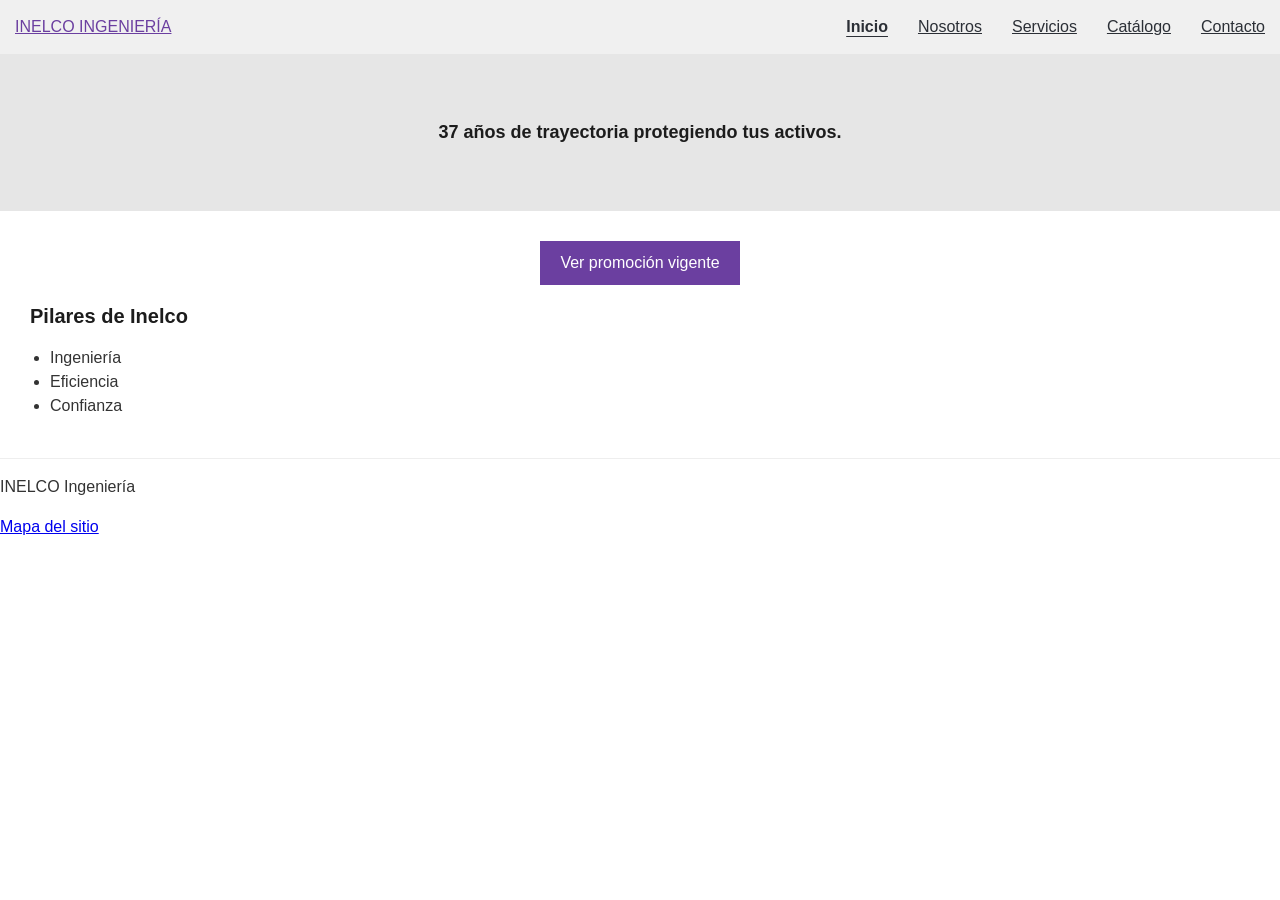
<file: index.html>
<!DOCTYPE html> <!-- html5 y cambiamos el idioma a espanl por defecto-->
<html lang="es">
<head>
    <meta charset="UTF-8"> <!--especificacion para el navegador para que sepa como interpretar los caracteres-->
    <meta name="viewport" content="width=device-width, initial-scale=1.0"> <!--Adaptacion a diferentes tipos de pantallas -->
    <title>Inicio - Inelco Ingeniería</title>
    <link rel="stylesheet" href="style.css">
</head>
<body>

    <header class="encabezado"> <!--cambio de div onclick-->
        <a href="#contenido-principal" class="skip-link">Saltar al contenido principal</a>
        <a class="logo" href="index.html">INELCO INGENIERÍA</a>
        <nav class="menu" aria-label="Navegación principal">
        <ul class="menu-lista">
            <li>
                <a class="enlace" href="index.html" aria-current="page">
                    Inicio
                </a>
            </li>
            <li>
                <a class="enlace" href="nosotros.html">
                    Nosotros
                </a>
            </li>
            <li>
                <a class="enlace" href="servicios.html">
                    Servicios
                </a>
            </li>
            <li>
                <a class="enlace" href="catalogo.html">
                    Catálogo
                </a>
            </li>
            <li>
                <a class="enlace" href="contacto.html">
                    Contacto
                </a>
            </li>
        </ul>
    </nav>
    </header>

    <main id="contenido-principal"> <!--se identifica el contenido principal-->
        <section class="hero" aria-labelledby="titulo-principal"> <!--identificacion para el titulo-->
            <h1 class="hero-text" id="titulo-principal">37 años de trayectoria protegiendo tus activos.</h1> <!--cambio a etiqueta que corresponde a titulo-->
        </section>
        <div class="seccion">
            <!-- H-02: la promoción se abre con este botón, ya no sola a los 2 segundos -->
            <div  class="contenedor-promocion">
                <button type="button" class="boton-falso" id="abrir-promocion">Ver promoción vigente</button>
            </div>
            <h2 class="titulo-falso" id="titulo-pilares">Pilares de Inelco</h2>
            <ul class="lista-pilares">
                <li>Ingeniería</li>
                <li>Eficiencia</li>
                <li>Confianza</li>
            </ul>
        </div>
    </main>

    <!-- H-03: modal con el elemento <dialog>; el fondo queda inactivo y el foco no se escapa -->
    <dialog id="promocion" class="modal"
        aria-labelledby="titulo-promocion"
        aria-describedby="descripcion-promocion">
        <button type="button" class="cerrar-modal" id="cerrar-promocion" aria-label="Cerrar promoción">
            <span aria-hidden="true">×</span>
        </button>
        <h2 class="titulo-falso" id="titulo-promocion">¡ATENCIÓN! Promoción Exclusiva</h2>
        <p class="texto-modal" id="descripcion-promocion">Contratá nuestro servicio de mantenimiento de red de incendios hoy y obtené un 15% de descuento en la primera visita técnica.</p>
        <a class="boton-falso" href="contacto.html">Solicitar ahora</a>
    </dialog>

    <!--footer -->
    <footer class="pie-pagina">
        <p>INELCO Ingeniería</p>
        <!-- H-06: enlace al mapa del sitio desde todas las paginas -->
        <p><a href="mapa-del-sitio.html">Mapa del sitio</a></p>
    </footer>

    <script src="script.js"></script>
</body>
</html>
</file>
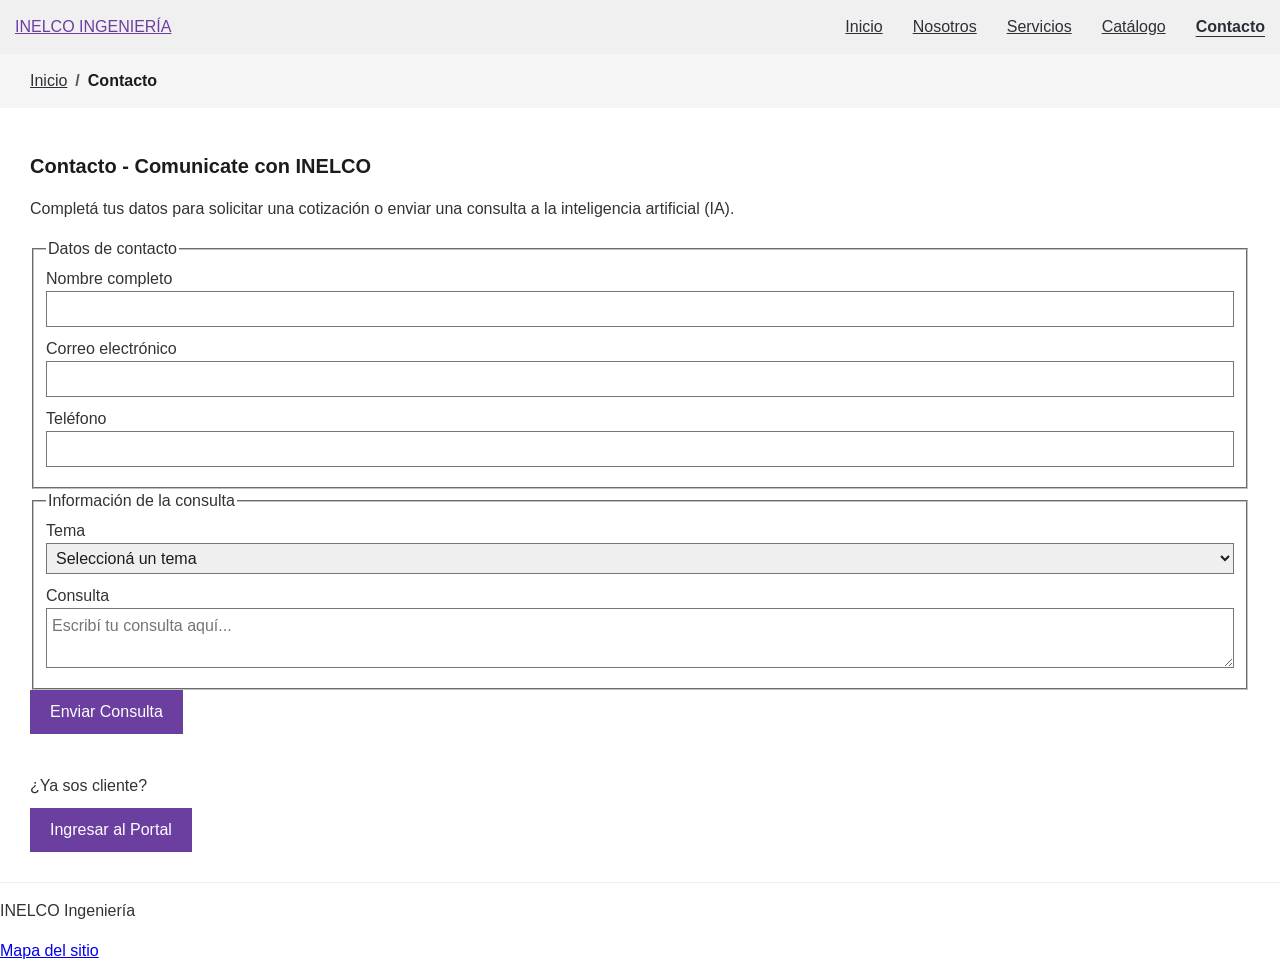
<file: contacto.html>
<!DOCTYPE html>
<html lang="es">
<head>
    <meta charset="UTF-8">
    <meta name="viewport" content="width=device-width, initial-scale=1.0">
    <title>Contacto - Inelco Ingeniería</title>
    <link rel="stylesheet" href="style.css">
</head>
<body>

    <header class="encabezado">
        <a href="#contenido-principal" class="skip-link">Saltar al contenido principal</a>
        <a class="logo" href="index.html">INELCO INGENIERÍA</a>
        <nav class="menu" aria-label="Navegación principal">
            <ul class="menu-lista">
                <li><a class="enlace" href="index.html">Inicio</a></li>
                <li><a class="enlace" href="nosotros.html">Nosotros</a></li>
                <li><a class="enlace" href="servicios.html">Servicios</a></li>
                <li><a class="enlace" href="catalogo.html">Catálogo</a></li>
                <li><a class="enlace" href="contacto.html" aria-current="page">Contacto</a></li>
            </ul>
        </nav>
    </header>

    <main id="contenido-principal">
        <nav class="migas-pan" aria-label="Ruta de navegación">
            <ol>
                <li><a href="index.html">Inicio</a></li>
                <li aria-current="page">Contacto</li>
            </ol>
        </nav>
        <div class="seccion formulario-seccion">
            <h1 class="titulo-falso">Contacto - Comunicate con INELCO</h1>
            <p class="sub-texto">Completá tus datos para solicitar una cotización o enviar una consulta a la inteligencia artificial (IA).</p>

            <!-- arreglo: region para anunciar el resultado del envio a lectores de pantalla -->
            <div id="estado-formulario" role="status" aria-live="polite" tabindex="-1"></div>

            <!-- problema: no habia <form>, ni <label>, el envio era por onclick en un div -->
            <form id="formulario-contacto" novalidate>
                <fieldset> <!--fieldset y legend permiten que las tecnologías asistivas identifiquen que estos campos pertenecen al mismo grupo-->
                    <legend>Datos de contacto</legend>
                    <div class="campo">
                        <label for="guest_nombre">Nombre completo</label>
                        <!--aria-describedby: Vincula el campo con el texto de ayuda y con el mensaje de error. Un lector de pantalla puede identificar información adicional asociada al campo.-->
                        <input type="text" id="guest_nombre" name="guest_nombre" required aria-describedby="error-guest_nombre" >
                        <!--role="alert" permite que el lector de pantalla anuncie el error cuando el contenido cambie. aria-live="assertive" indica que debe comunicarse inmediatamente al usuario. -->
                        <span class="error-campo" id="error-guest_nombre" role="alert" aria-live="assertive" ></span> 
                    </div>
                    <div class="campo">
                        <label for="guest_email">Correo electrónico</label>
                        <input type="email" id="guest_email" name="guest_email" autocomplete="email" required aria-describedby="error-guest_email" >
                        <span class="error-campo" id="error-guest_email" role="alert" aria-live="assertive" ></span>
                    </div>
                    <div class="campo">
                        <label for="guest_telefono">Teléfono</label>
                        <input type="tel" id="guest_telefono" name="guest_telefono" autocomplete="tel" aria-describedby="error-guest_telefono" >
                        <span class="error-campo" id="error-guest_telefono" role="alert" aria-live="assertive" ></span>
                    </div>
                </fieldset>
                <fieldset> 
                    <legend>Información de la consulta</legend>
                    <div class="campo">
                        <label for="topico">Tema</label>
                        <select id="topico" name="topico" required aria-describedby="error-topico" >
                            <option value="">Seleccioná un tema</option>
                            <option value="503">Solicitud Cotización Obra Nueva</option>
                            <option value="999">Dudas generales</option>
                        </select>
                        <span class="error-campo" id="error-topico" role="alert" aria-live="assertive" ></span>
                    </div>
                    <div class="campo">
                        <label for="descripcion">Consulta</label>
                        <textarea id="descripcion" name="descripcion" placeholder="Escribí tu consulta aquí..." required aria-describedby="error-descripcion" ></textarea>
                        <span class="error-campo" id="error-descripcion" role="alert" aria-live="assertive" ></span>
                    </div>
                </fieldset>     
                <button type="submit" class="boton-falso">Enviar Consulta</button>
            </form>

            <br>
            <p class="texto-comun">¿Ya sos cliente?</p>
            <a class="boton-falso" href="http://soporte.inelco.com.ar/login">Ingresar al Portal</a>
        </div>
    </main>

    <!--footer -->
    <footer class="pie-pagina">
        <p>INELCO Ingeniería</p>
        <!-- H-06: enlace al mapa del sitio desde todas las paginas -->
        <p><a href="mapa-del-sitio.html">Mapa del sitio</a></p>
    </footer>

    <script src="script.js"></script>
</body>
</html>
</file>
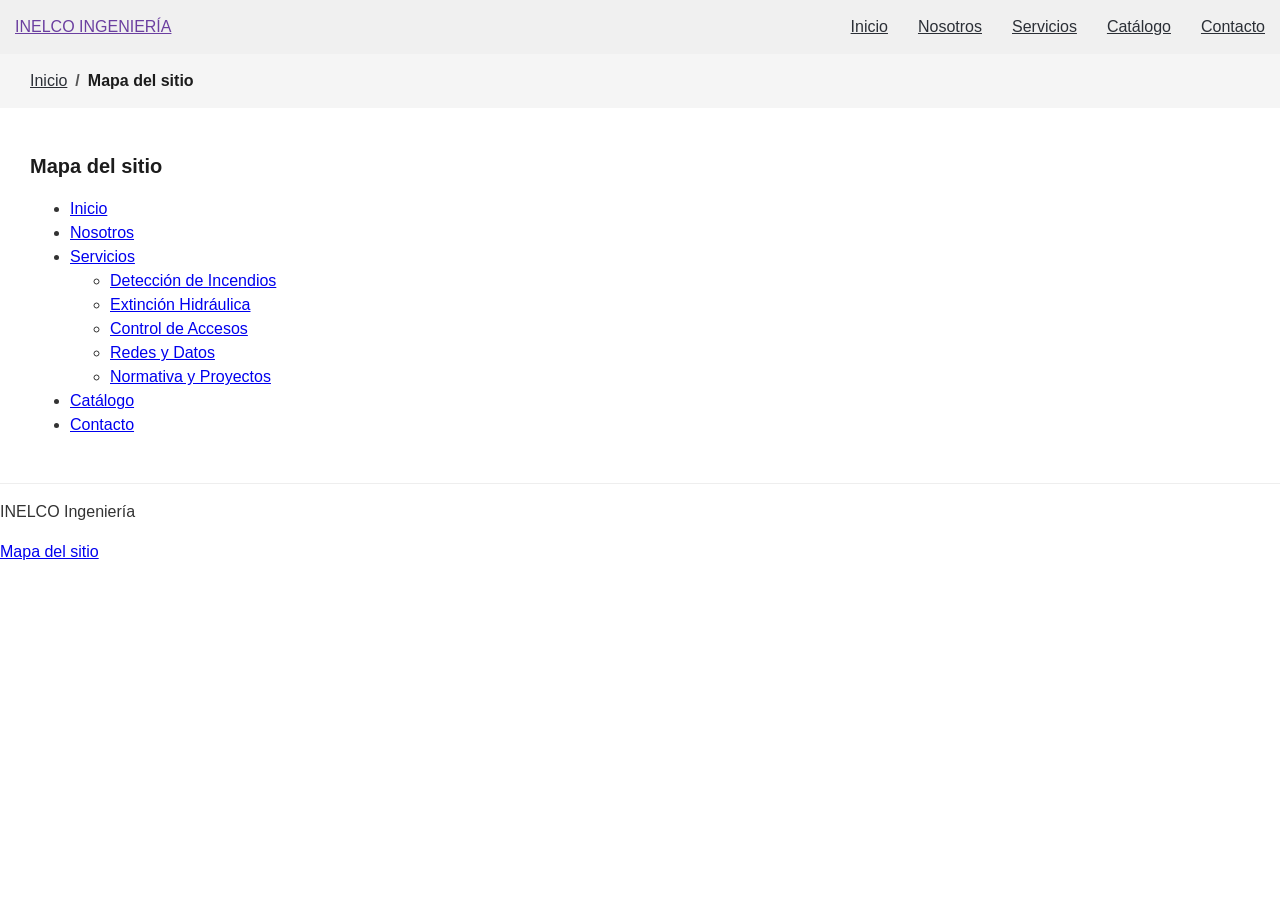
<file: mapa-del-sitio.html>
<!DOCTYPE html>
<html lang="es">
<head>
    <meta charset="UTF-8">
    <meta name="viewport" content="width=device-width, initial-scale=1.0">
    <title>Mapa del sitio - Inelco Ingeniería</title>
    <link rel="stylesheet" href="style.css">
</head>
<body>

    <header class="encabezado">
        <a href="#contenido-principal" class="skip-link">Saltar al contenido principal</a>
        <a class="logo" href="index.html">INELCO INGENIERÍA</a>
        <nav class="menu" aria-label="Navegación principal">
            <ul class="menu-lista">
                <li><a class="enlace" href="index.html">Inicio</a></li>
                <li><a class="enlace" href="nosotros.html">Nosotros</a></li>
                <li><a class="enlace" href="servicios.html">Servicios</a></li>
                <li><a class="enlace" href="catalogo.html">Catálogo</a></li>
                <li><a class="enlace" href="contacto.html">Contacto</a></li>
            </ul>
        </nav>
    </header>

    <main id="contenido-principal">

        <nav class="migas-pan" aria-label="Ruta de navegación">
            <ol>
                <li><a href="index.html">Inicio</a></li>
                <li aria-current="page">Mapa del sitio</li>
            </ol>
        </nav>

        <div class="seccion">
            <!-- H06: mapa del sitio-->
            <h1 class="titulo-falso">Mapa del sitio</h1>
            <ul>
                <li><a href="index.html">Inicio</a></li>
                <li><a href="nosotros.html">Nosotros</a></li>
                <li>
                    <a href="servicios.html">Servicios</a>
                    <ul>
                        <li><a href="servicios.html#deteccion-incendios">Detección de Incendios</a></li>
                        <li><a href="servicios.html#extincion-hidraulica">Extinción Hidráulica</a></li>
                        <li><a href="servicios.html#control-accesos">Control de Accesos</a></li>
                        <li><a href="servicios.html#redes-datos">Redes y Datos</a></li>
                        <li><a href="servicios.html#normativa-proyectos">Normativa y Proyectos</a></li>
                    </ul>
                </li>
                <li><a href="catalogo.html">Catálogo</a></li>
                <li><a href="contacto.html">Contacto</a></li>
            </ul>
        </div>
    </main>

    <!--footer -->
    <footer class="pie-pagina">
        <p>INELCO Ingeniería</p>
        <p><a href="mapa-del-sitio.html">Mapa del sitio</a></p>
    </footer>

</body>
</html>
</file>
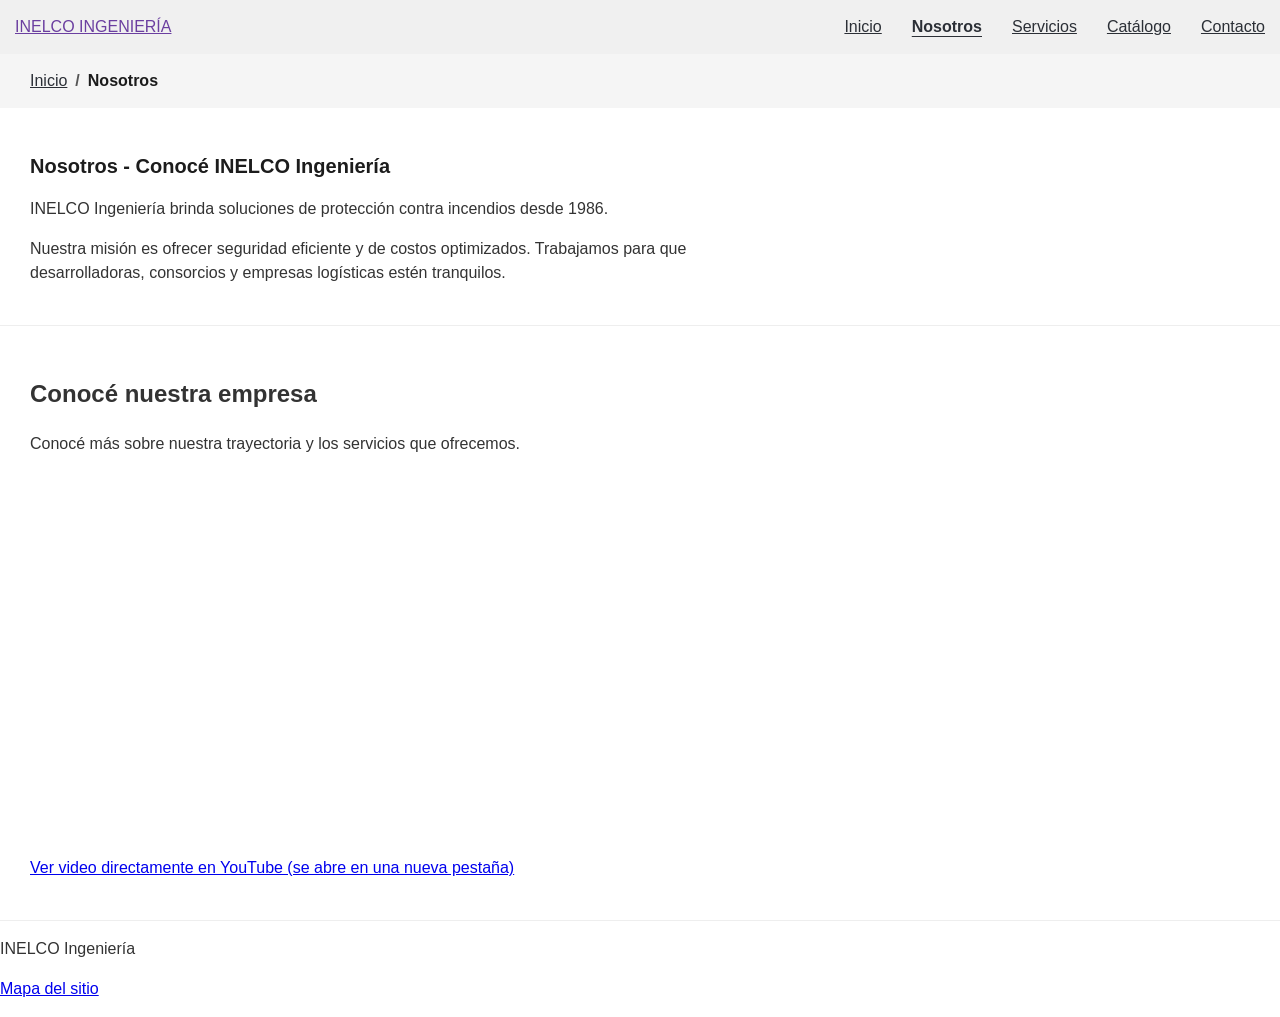
<file: nosotros.html>
<!DOCTYPE html>
<html lang="es">
<head>
    <meta charset="UTF-8">
    <meta name="viewport" content="width=device-width, initial-scale=1.0">
    <title>Nosotros - Inelco Ingeniería</title>
    <link rel="stylesheet" href="style.css">
</head>
<body>

    <header class="encabezado">
        <a href="#contenido-principal" class="skip-link">Saltar al contenido principal</a>
        <a class="logo" href="index.html">INELCO INGENIERÍA</a>
        <nav class="menu" aria-label="Navegación principal">
            <ul class="menu-lista">
                <li><a class="enlace" href="index.html">Inicio</a></li>
                <li><a class="enlace" href="nosotros.html" aria-current="page">Nosotros</a></li>
                <li><a class="enlace" href="servicios.html">Servicios</a></li>
                <li><a class="enlace" href="catalogo.html">Catálogo</a></li>
                <li><a class="enlace" href="contacto.html">Contacto</a></li>
            </ul>
        </nav>
    </header>

    <main id="contenido-principal">
        <nav class="migas-pan" aria-label="Ruta de navegación">
            <ol>
                <li><a href="index.html">Inicio</a></li>
                <li aria-current="page">Nosotros</li>
            </ol>
        </nav>
        <div class="seccion">
            <h1 class="titulo-falso">Nosotros - Conocé INELCO Ingeniería</h1>
            <p class="texto-comun">INELCO Ingeniería brinda soluciones de protección contra incendios desde 1986.</p>
            <p class="texto-comun">Nuestra misión es ofrecer seguridad eficiente y de costos optimizados. Trabajamos para que desarrolladoras, consorcios y empresas logísticas estén tranquilos.</p>
        </div>

        <section class="seccion" aria-labelledby="titulo-video">

            <h2 id="titulo-video">
                Conocé nuestra empresa
            </h2>

            <p class="texto-comun">
                Conocé más sobre nuestra trayectoria y los
                servicios que ofrecemos.
            </p>

            <div class="contenedor-video">

                <iframe
                    src="https://www.youtube-nocookie.com/embed/RrbMjFHgJ1U?controls=1&amp;disablekb=0&amp;cc_load_policy=1&amp;hl=es"
                    title="Video institucional de INELCO Ingeniería"
                    width="640"
                    height="360"
                    loading="lazy"
                    allow="encrypted-media; picture-in-picture"
                    allowfullscreen>
                </iframe>

            </div>

            <p class="texto-comun">
                <a href="https://www.youtube.com/watch?v=RrbMjFHgJ1U"
                   target="_blank"
                   rel="noopener noreferrer">
                    Ver video directamente en YouTube
                    (se abre en una nueva pestaña)
                </a>
            </p>

        </section>
    </main>

    <!--footer -->
    <footer class="pie-pagina">
        <p>INELCO Ingeniería</p>
        <!-- H-06: enlace al mapa del sitio desde todas las paginas -->
        <p><a href="mapa-del-sitio.html">Mapa del sitio</a></p>
    </footer>

    <script src="script.js"></script>
</body>
</html>
</file>
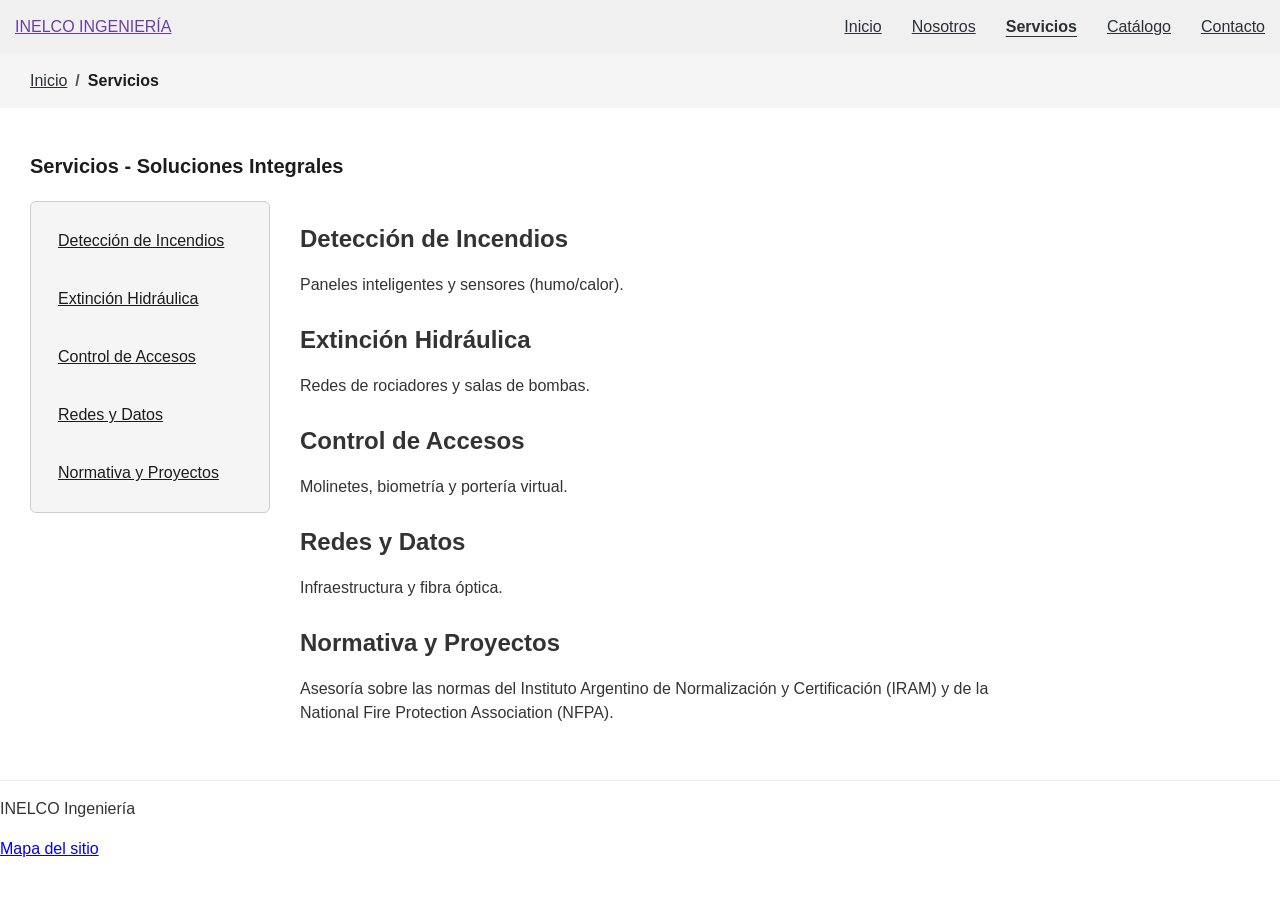
<file: servicios.html>
<!DOCTYPE html>
<html lang="es">
<head>
    <meta charset="UTF-8">
    <meta name="viewport" content="width=device-width, initial-scale=1.0">
    <title>Servicios - Inelco Ingeniería</title>
    <link rel="stylesheet" href="style.css">
</head>
<body>

    <header class="encabezado">
        <a href="#contenido-principal" class="skip-link">Saltar al contenido principal</a>
        <a class="logo" href="index.html">INELCO INGENIERÍA</a>

        <!-- H-11: Menú horizontal con listas HTML -->
        <!-- H-04: Identificación de la página actual -->
        <nav class="menu" aria-label="Navegación principal">
            <ul class="menu-lista">
                <li>
                    <a class="enlace" href="index.html">Inicio</a>
                </li>
                <li>
                    <a class="enlace" href="nosotros.html">Nosotros</a>
                </li>
                <li>
                    <a class="enlace" href="servicios.html" aria-current="page">
                        Servicios
                    </a>
                </li>
                <li>
                    <a class="enlace" href="catalogo.html">Catálogo</a>
                </li>
                <li>
                    <a class="enlace" href="contacto.html">Contacto</a>
                </li>
            </ul>
        </nav>
    </header>

    <main id="contenido-principal">

        <!--Migas de pan -->
        <nav class="migas-pan" aria-label="Ruta de navegación">
            <ol>
                <li><a href="index.html">Inicio</a></li>
                <li aria-current="page">Servicios</li>
            </ol>
        </nav>

        <div class="seccion">

            <h1 class="titulo-falso">Servicios - Soluciones Integrales</h1>

            <div class="contenedor-servicios">

                <!--Barra de navegación vertical -->
                <nav class="navegacion-secundaria"
                     aria-label="Secciones de servicios">

                    <ul class="menu-vertical">
                        <li>
                            <a href="#deteccion-incendios">
                                Detección de Incendios
                            </a>
                        </li>
                        <li>
                            <a href="#extincion-hidraulica">
                                Extinción Hidráulica
                            </a>
                        </li>
                        <li>
                            <a href="#control-accesos">
                                Control de Accesos
                            </a>
                        </li>
                        <li>
                            <a href="#redes-datos">
                                Redes y Datos
                            </a>
                        </li>
                        <li>
                            <a href="#normativa-proyectos">
                                Normativa y Proyectos
                            </a>
                        </li>
                    </ul>
                </nav>

                <!-- Contenido de los servicios -->
                <div class="contenido-servicios">

                    <section id="deteccion-incendios"
                             aria-labelledby="titulo-deteccion">
                        <h2 id="titulo-deteccion">Detección de Incendios</h2>
                        <p class="item-servicio">
                            Paneles inteligentes y sensores (humo/calor).
                        </p>
                    </section>

                    <section id="extincion-hidraulica"
                             aria-labelledby="titulo-extincion">
                        <h2 id="titulo-extincion">Extinción Hidráulica</h2>
                        <p class="item-servicio">
                            Redes de rociadores y salas de bombas.
                        </p>
                    </section>

                    <section id="control-accesos"
                             aria-labelledby="titulo-accesos">
                        <h2 id="titulo-accesos">Control de Accesos</h2>
                        <p class="item-servicio">
                            Molinetes, biometría y portería virtual.
                        </p>
                    </section>

                    <section id="redes-datos"
                             aria-labelledby="titulo-redes">
                        <h2 id="titulo-redes">Redes y Datos</h2>
                        <p class="item-servicio">
                            Infraestructura y fibra óptica.
                        </p>
                    </section>

                    <section id="normativa-proyectos"
                             aria-labelledby="titulo-normativa">
                        <h2 id="titulo-normativa">Normativa y Proyectos</h2>
                        <p class="item-servicio">
                            Asesoría sobre las normas del Instituto Argentino de Normalización y Certificación (IRAM) y de la National Fire Protection Association (NFPA).
                        </p>
                    </section>

                </div>

            </div>
        </div>
    </main>

    <!--footer -->
    <footer class="pie-pagina">
        <p>INELCO Ingeniería</p>
        <!-- H-06: enlace al mapa del sitio desde todas las paginas -->
        <p><a href="mapa-del-sitio.html">Mapa del sitio</a></p>
    </footer>

    <script src="script.js"></script>
</body>
</html>
</file>
<file: style.css>
/* estilo de focus para navegacion por teclado */
a:focus-visible, button:focus-visible, input:focus-visible,
select:focus-visible, textarea:focus-visible {
    outline: 3px solid #d9531e;
    outline-offset: 2px;
}

* {
    box-sizing: border-box;
}

/* rem: acompaña el tamaño de letra configurado en el navegador */
html {
    font-size: 100%;
}

body {
    font-family: Arial, sans-serif;
    font-size: 1rem; 
    line-height: 1.5; /* 1.4.8: interlineado amplio */
    color: #333333; /* Arreglo: contraste (antes #b0b0b0) */
    background-color: #ffffff;
    margin: 0;
    padding: 0;
}

.encabezado {
    background-color: #f0f0f0;
    padding: 15px;
    display: flex;
    justify-content: space-between;
}

.logo {
    font-size: 1rem;
    color: #6b3fa0; /* Arreglo: contraste (antes #a0a0a0) */
}

.enlace {
    margin-left: 15px;
    color: #2b2f36; /* Arreglo: contraste (antes #999999) */
}

.enlace:hover {
    color: #666666;
}

.hero {
    background-color: #e6e6e6;
    padding: 50px;
    text-align: center;
}

.hero-text {
    font-size: 1.125rem;
    color: #1c1c1c; /* Arreglo: contraste (antes #cccccc) */
}

.seccion {
    padding: 30px;
    border-bottom: 1px solid #eee;
}

.contenedor-promocion{
 display: flex;
    justify-content: center;
}

.titulo-falso {
    font-size: 1.25rem;
    font-weight: bold;
    color: #1c1c1c; /* Arreglo: contraste (antes #888888) */
    margin-bottom: 15px;
}

.texto-comun, .item-servicio {
    margin-bottom: 10px;
}

/* 1.4.8: líneas de hasta 80 caracteres */
main p {
    max-width: 80ch;
}

/* lista de pilares de inicio */
.lista-pilares {
    margin: 0 0 10px;
    padding-left: 1.25rem;
}

.tarjeta-producto {
    display: inline-block;
    margin-right: 20px;
    text-align: center;
}

.tarjeta-producto img {
    width: 200px;
    height: 150px;
    object-fit: contain;
    background-color: #f5f5f5;
    border-radius: 8px;
}

.nombre-producto {
    /* Arreglo: paso de div a h2 (jerarquía real); se resetea el estilo por defecto de h2 para que se vea igual que antes */
    font-size: 1em;
    font-weight: normal;
    margin: 5px 0 0;
}

.formulario-seccion input, .formulario-seccion textarea, .formulario-seccion select {
    display: block;
    width: 100%;
    max-width: 100%;
    box-sizing: border-box;
    margin-bottom: 10px;
    padding: 5px;
    border: 1px solid #767676;
    color: #1c1c1c;
    font: inherit;
}

.boton-falso {
    display: inline-block;
    background-color: #6b3fa0; /* Arreglo: contraste (antes #ffcccc / #ff6666) */
    color: #ffffff;
    padding: 10px 20px;
    border: none;
    font: inherit;
    text-decoration: none;
    cursor: pointer;
    
}
.boton-falso:hover{
    background-color: #894bd4;
}

/* H-02, H-03: modal con <dialog> */
.modal {
    width: 300px;
    padding: 40px;
    border: 1px solid #ccc;
    box-shadow: 0px 0px 10px #ddd;
    background-color: white;
    text-align: center;
}

.modal::backdrop {
    background-color: rgba(255, 255, 255, 0.8);
}

/* Falla: La X es apenas visible y muy pequeña, además de ser un div */
.cerrar-modal {
    position: absolute;
    top: 5px;
    right: 10px;
    color: #1c1c1c; /* Arreglo: contraste (antes #e0e0e0) */
    font-size: 1.125rem; /* Arreglo: tamaño de objetivo de clic (antes 10px) */
    cursor: pointer;
}

.texto-modal {
    margin-bottom: 20px;
    color: #333333; /* Arreglo: contraste (antes #b0b0b0) */
}

#estado-formulario.error {
    background-color: #f8d7da;
    color: #842029;
    border: 1px solid #f5c2c7;
    padding: 10px;
    margin-bottom: 15px;
    border-radius: 4px;
}

/* Mensaje general cuando el formulario se envía correctamente */
#estado-formulario.exito {
    background-color: #d1e7dd;
    color: #0f5132;
    border: 1px solid #badbcc;
    padding: 10px;
    margin-bottom: 15px;
    border-radius: 4px;
}

/* Mensajes específicos de cada campo */
.error-campo {
    display: block;
    color: #b00020;
    margin-bottom: 10px;
}

/* Borde visual del campo inválido */
.campo-invalido input,
.campo-invalido select,
.campo-invalido textarea {
    border: 2px solid #b00020;
}


/* Enlace para saltar al contenido principal */

.skip-link {
    position: absolute;
    top: -100px;
    left: 10px;
    padding: 12px 16px;
    background-color: #ffffff;
    color: #000000;
    border: 2px solid #000000;
    z-index: 9999;
}

.skip-link:focus {
    top: 10px;
    outline: 3px solid #000000;
    outline-offset: 2px;
}

/* Migas de pan */

.migas-pan {
    padding: 15px 30px;
    background-color: #f5f5f5;
}

/* Lista horizontal */

.migas-pan ol {
    display: flex;
    flex-wrap: wrap;
    align-items: center;
    gap: 8px;

    list-style: none;
    margin: 0;
    padding: 0;
}

/* Enlaces de navegación */

.migas-pan a {
    color: #2b2f36;
    text-decoration: underline;
}

/* Separador visual entre niveles */

.migas-pan li + li::before {
    content: "/";
    margin-right: 8px;
    color: #555555;
}

/* Página actual */

.migas-pan li[aria-current="page"] {
    font-weight: bold;
    color: #1c1c1c;
}

.menu-lista {
    display: flex;
    flex-direction: row;
    flex-wrap: wrap;
    align-items: center;
    gap: 15px;

    list-style: none;
    margin: 0;
    padding: 0;
}

.menu-lista li {
    margin: 0;
    padding: 0;
}


/* Foco visible al navegar con teclado */

.menu-lista a:focus-visible {
    outline: 3px solid #000000;
    outline-offset: 3px;
}



/* H-04: Página actual */

.menu-lista a[aria-current="page"] {
    font-weight: bold;
    text-decoration: underline;
    text-underline-offset: 4px;
}

/* H-07: Distribución de navegación y servicios */

.contenedor-servicios {
    display: grid;
    grid-template-columns: minmax(180px, 240px) minmax(0, 1fr);
    gap: 30px;
    margin-top: 20px;
}

/* Barra de navegación secundaria */

.navegacion-secundaria {
    padding: 15px;
    background-color: #f5f5f5;
    border: 1px solid #cccccc;
    border-radius: 6px;
    align-self: start;
}

/* Lista vertical */

.menu-vertical {
    display: flex;
    flex-direction: column;
    gap: 10px;
    list-style: none;
    margin: 0;
    padding: 0;
}

/* Enlaces de la barra vertical */

.menu-vertical a {
    display: block;
    padding: 12px;
    color: #1c1c1c;
    text-decoration: underline;
    border-radius: 4px;
}

/* Foco visible para navegación con teclado */

.menu-vertical a:focus-visible {
    outline: 3px solid #000000;
    outline-offset: 3px;
    background-color: #ffffff;
}

/* Contenido de servicios */

.contenido-servicios {
    min-width: 0;
}

.contenido-servicios section {
    margin-bottom: 25px;
    scroll-margin-top: 20px;
}

.contenido-servicios h2 {
    margin-bottom: 10px;
}


/* Video responsivo ya que no se adaptaba al tamaño de pantalla */
.contenedor-video {
    width: 100%;
    max-width: 640px;
    margin: 20px auto;
    aspect-ratio: 16 / 9;
}

.contenedor-video iframe {
    width: 100%;
    height: 100%;
    display: block;
    border: 0;
}





/* Adaptacion de diferentes Pantallas*/
/* Tablet y dispositivos intermedios */
@media (max-width: 1024px) {
    .contenedor-servicios {
        grid-template-columns: repeat(2, 1fr);
    }
}

/* Móviles */
@media (max-width: 700px) {
    .contenedor-servicios {
        grid-template-columns: 1fr;
    }

    .seccion {
        padding: 1rem;
    }

    .contenedor-video {
        max-width: 100%;
    }
}

/* Móviles pequeños */
@media (max-width: 400px) {
    body {
        font-size: 1rem;
    }
}



/* 2.3.3: si el sistema pide reducir movimiento, se desactivan animaciones y transiciones */
@media (prefers-reduced-motion: reduce) {
    *, *::before, *::after {
        animation-duration: 0.01ms !important;
        animation-iteration-count: 1 !important;
        transition-duration: 0.01ms !important;
        scroll-behavior: auto !important;
    }
}
</file>
